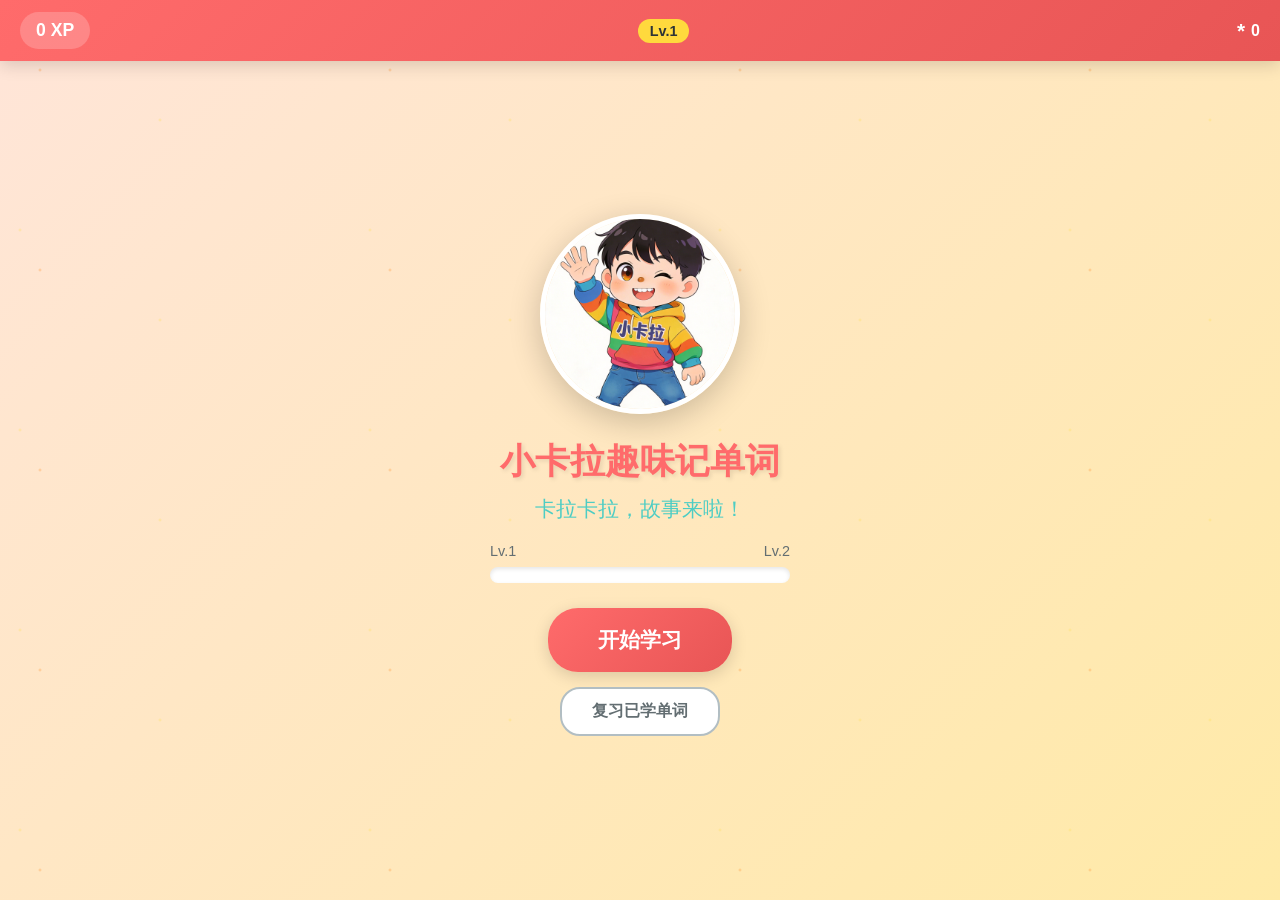
<file: index.html>
<!DOCTYPE html>
<html lang="zh-CN">
<head>
    <meta charset="UTF-8">
    <meta name="viewport" content="width=device-width, initial-scale=1.0, maximum-scale=1.0, user-scalable=no">
    <title>小卡拉趣味记单词 - 多邻国风格版</title>
    <style>
*{margin:0;padding:0;box-sizing:border-box}
:root{--primary:#FF6B6B;--primary-light:#FF8E8E;--primary-dark:#E85555;--secondary:#4ECDC4;--secondary-light:#7EDDD6;--secondary-dark:#3DB8B0;--bg-main:#FFF9E6;--bg-card:#FFFFFF;--bg-gradient-start:#FFE5D9;--bg-gradient-end:#FFEAA7;--text-primary:#2D3436;--text-secondary:#636E72;--text-light:#B2BEC3;--success:#00B894;--success-light:#55EFC4;--error:#D63031;--error-light:#FF7675;--warning:#FDCB6E;--xp-gold:#FFD93D;--shadow-sm:0 2px 8px rgba(0,0,0,0.1);--shadow-md:0 4px 16px rgba(0,0,0,0.15);--shadow-lg:0 8px 32px rgba(0,0,0,0.2);--shadow-glow-success:0 0 30px rgba(0,184,148,0.6);--radius-sm:12px;--radius-md:20px;--radius-lg:30px;--radius-full:50%;--transition-fast:0.2s;--transition-normal:0.3s}
body{font-family:'PingFang SC','Helvetica Neue',Arial,sans-serif;background:linear-gradient(135deg,var(--bg-gradient-start),var(--bg-gradient-end));min-height:100vh;color:var(--text-primary);overflow-x:hidden}
#app{max-width:100%;min-height:100vh;position:relative}
.top-status-bar{position:fixed;top:0;left:0;right:0;background:linear-gradient(135deg,var(--primary),var(--primary-dark));padding:12px 20px;display:flex;justify-content:space-between;align-items:center;z-index:100;box-shadow:var(--shadow-md)}
.xp-display{display:flex;align-items:center;gap:8px;background:rgba(255,255,255,0.2);padding:8px 16px;border-radius:var(--radius-lg);color:white;font-weight:600}
.xp-value{font-size:1.1rem}.level-badge{background:var(--xp-gold);color:var(--text-primary);padding:4px 12px;border-radius:var(--radius-lg);font-weight:700;font-size:0.9rem}
.streak-display{display:flex;align-items:center;gap:6px;color:white;font-weight:600}
.streak-icon{font-size:1.3rem;animation:flicker 1s ease-in-out infinite alternate}
@keyframes flicker{0%{transform:scale(1);filter:brightness(1)}100%{transform:scale(1.1);filter:brightness(1.2)}}
.page{display:none;min-height:100vh;padding:70px 20px 20px;position:relative}
.page.active{display:flex;flex-direction:column;animation:fadeIn 0.5s ease}
@keyframes fadeIn{from{opacity:0;transform:translateY(20px)}to{opacity:1;transform:translateY(0)}}
.home-content{flex:1;display:flex;flex-direction:column;align-items:center;justify-content:center;padding:30px 20px;text-align:center}
.character-container{margin-bottom:20px}
.character-img{width:200px;height:200px;border-radius:var(--radius-full);object-fit:cover;box-shadow:var(--shadow-lg);border:5px solid var(--bg-card)}
@keyframes idle-bounce{0%,100%{transform:translateY(0)}25%{transform:translateY(-5px)}50%{transform:translateY(-8px)}75%{transform:translateY(-5px)}}
.character-idle{animation:idle-bounce 2s ease-in-out infinite}
@keyframes celebrate-jump{0%,100%{transform:translateY(0) scale(1)}50%{transform:translateY(-30px) scale(1.15)}}
.character-celebrate{animation:celebrate-jump 0.6s ease-in-out}
.character-celebrate .character-img{transform:scale(1.1)}
@keyframes think-wiggle{0%,100%{transform:rotate(0)}25%{transform:rotate(-8deg)}50%{transform:rotate(8deg)}75%{transform:rotate(-5deg)}}
.character-think{animation:think-wiggle 0.8s ease-in-out}
.character-think .character-img{animation:none}
.speaking{animation:speakingBounce 0.5s ease-in-out infinite}
@keyframes speakingBounce{0%,100%{transform:translateY(0)}25%{transform:translateY(-8px)}50%{transform:translateY(-3px)}75%{transform:translateY(-10px)}}
.bounce{animation:bounce 1s ease infinite}
@keyframes bounce{0%,100%{transform:translateY(0)}50%{transform:translateY(-15px)}}
.app-title{font-size:2.2rem;font-weight:700;color:var(--primary);margin-bottom:10px;text-shadow:2px 2px 4px rgba(0,0,0,0.1)}
.app-slogan{font-size:1.3rem;color:var(--secondary);margin-bottom:20px;font-weight:500;animation:wiggle 2s ease-in-out infinite}
@keyframes wiggle{0%,100%{transform:rotate(-2deg)}50%{transform:rotate(2deg)}}
.level-progress-container{width:100%;max-width:300px;margin-bottom:25px}
.level-progress-label{display:flex;justify-content:space-between;margin-bottom:8px;font-size:0.9rem;color:var(--text-secondary)}
.level-progress-bar{height:16px;background:var(--bg-card);border-radius:var(--radius-lg);overflow:hidden;box-shadow:inset 0 2px 4px rgba(0,0,0,0.1)}
.level-progress-fill{height:100%;background:linear-gradient(90deg,var(--xp-gold),#FFB347,var(--primary));border-radius:var(--radius-lg);transition:width 0.5s;overflow:hidden}
.level-progress-fill::after{content:'';position:absolute;top:0;left:-100%;width:100%;height:100%;background:linear-gradient(90deg,transparent,rgba(255,255,255,0.4),transparent);animation:shimmer 2s infinite}
@keyframes shimmer{100%{left:100%}}
.streak-banner{display:flex;align-items:center;justify-content:center;gap:10px;background:linear-gradient(135deg,#FF6B00,#FF8C00);color:white;padding:10px 25px;border-radius:var(--radius-lg);margin-bottom:20px;box-shadow:var(--shadow-md),0 0 20px rgba(255,107,0,0.3)}
.streak-fire{font-size:1.8rem;animation:fire-glow 0.5s ease-in-out infinite alternate}
@keyframes fire-glow{0%{transform:scale(1)}100%{transform:scale(1.15);filter:brightness(1.3) drop-shadow(0 0 10px #FF6B00)}}
.streak-days{font-size:1.3rem;font-weight:700}
.btn{border:none;border-radius:var(--radius-md);cursor:pointer;font-weight:600;transition:all var(--transition-normal);display:flex;align-items:center;justify-content:center;gap:8px;font-family:inherit;position:relative;overflow:hidden}
.btn:active{transform:scale(0.95)}.btn:disabled{opacity:0.6;cursor:not-allowed}
.btn-primary{background:linear-gradient(135deg,var(--primary),var(--primary-dark));color:white;box-shadow:var(--shadow-md)}
.btn-primary:hover{background:linear-gradient(135deg,var(--primary-light),var(--primary));transform:translateY(-2px);box-shadow:var(--shadow-lg)}
.btn-large{padding:18px 50px;font-size:1.3rem;border-radius:var(--radius-lg)}
.btn-small{padding:12px 30px;font-size:1rem;background:var(--bg-card);color:var(--text-secondary);border:2px solid var(--text-light);margin-top:15px}
.btn-secondary{background:var(--bg-card);color:var(--text-secondary);border:2px solid var(--text-light)}
.btn-back{background:var(--bg-card);color:var(--text-secondary);padding:10px 20px;font-size:0.95rem;box-shadow:var(--shadow-sm)}
.btn-audio{background:linear-gradient(135deg,var(--secondary),var(--secondary-dark));color:white;padding:16px 30px;font-size:1.1rem;box-shadow:var(--shadow-md)}
.btn-audio.playing{animation:audioPulse 0.5s ease infinite}
@keyframes audioPulse{0%,100%{transform:scale(1)}50%{transform:scale(1.05)}}
.btn-story{background:linear-gradient(135deg,var(--warning),#F9A825);color:white;padding:12px 24px;font-size:1rem;box-shadow:var(--shadow-sm)}
.btn-story.playing{animation:storyBtnPulse 0.8s ease infinite}
@keyframes storyBtnPulse{0%,100%{transform:scale(1)}50%{transform:scale(1.03);box-shadow:0 0 15px rgba(253,203,110,0.6)}}
.btn-record{background:linear-gradient(135deg,var(--primary),var(--primary-dark));color:white;padding:16px 30px;font-size:1.1rem;box-shadow:var(--shadow-md)}
.btn-record.recording{background:linear-gradient(135deg,var(--error),var(--error-light));animation:recordPulse 1s ease infinite}
@keyframes recordPulse{0%,100%{transform:scale(1)}50%{transform:scale(1.05)}}
.learn-header{display:flex;align-items:center;gap:15px;margin-bottom:15px;padding:10px 0}
.level-indicator{display:flex;align-items:center;gap:8px;background:var(--bg-card);padding:8px 16px;border-radius:var(--radius-md);box-shadow:var(--shadow-sm);font-weight:600;color:var(--text-secondary)}
.progress-bar{flex:1;height:16px;background:var(--bg-card);border-radius:var(--radius-lg);overflow:hidden;box-shadow:inset 0 2px 4px rgba(0,0,0,0.1)}
.progress-fill{height:100%;background:linear-gradient(90deg,var(--secondary),var(--success));border-radius:var(--radius-lg);transition:width 0.5s cubic-bezier(0.4,0,0.2,1);width:0%;position:relative;overflow:hidden}
.progress-label{font-size:1rem;font-weight:600;color:var(--text-secondary);min-width:50px;text-align:right}
.learn-content{flex:1;display:flex;flex-direction:column;align-items:center;padding:10px 0}
.learn-character .character-img{width:120px;height:120px}
.word-card{background:var(--bg-card);padding:25px 50px;border-radius:var(--radius-lg);box-shadow:var(--shadow-md);text-align:center;margin:15px 0;min-width:280px;position:relative;overflow:hidden}
@keyframes slide-in-right{from{opacity:0;transform:translateX(100px)}to{opacity:1;transform:translateX(0)}}
.word-card-enter{animation:slide-in-right 0.4s ease forwards}
.word-card.correct::before{content:'';position:absolute;top:0;left:-100%;width:100%;height:100%;background:linear-gradient(90deg,transparent,rgba(0,184,148,0.3),transparent);animation:green-flash 0.5s ease forwards}
@keyframes green-flash{0%{left:-100%}100%{left:100%}}
.word-card.wrong{animation:shake 0.5s ease}
@keyframes shake{0%,100%{transform:translateX(0)}10%,30%,50%,70%,90%{transform:translateX(-5px)}20%,40%,60%,80%{transform:translateX(5px)}}
.word-english{font-size:2.8rem;font-weight:700;color:var(--primary);margin-bottom:8px;letter-spacing:2px}
.word-chinese{font-size:1.5rem;color:var(--text-secondary)}
.xp-popup{position:absolute;top:-30px;right:-20px;font-size:1.5rem;font-weight:700;color:var(--xp-gold);text-shadow:0 0 10px rgba(255,217,61,0.5);animation:xp-float 1s ease forwards;pointer-events:none}
@keyframes xp-float{0%{opacity:1;transform:translateY(0) scale(1)}100%{opacity:0;transform:translateY(-60px) scale(1.5)}}
.stars-container{position:fixed;top:0;left:0;width:100%;height:100%;pointer-events:none;z-index:1000}
.star{position:absolute;font-size:2rem;animation:star-fly 1s ease forwards}
@keyframes star-fly{0%{opacity:1;transform:translate(0,0) scale(0)}50%{opacity:1;transform:translate(var(--tx),var(--ty)) scale(1.2)}100%{opacity:0;transform:translate(calc(var(--tx)*1.5),calc(var(--ty)*1.5)) scale(0.5)}}
.story-box{background:linear-gradient(135deg,#FFF9E6,#FFF5DB);border:3px solid var(--warning);border-radius:var(--radius-md);padding:20px;margin:15px 0;width:100%;max-width:400px}
.story-header{display:flex;align-items:center;justify-content:space-between;gap:8px;margin-bottom:12px}
.story-header-left{display:flex;align-items:center;gap:8px}
.story-title{font-size:1.1rem;font-weight:600;color:var(--primary)}
.btn-story-listen{background:linear-gradient(135deg,var(--warning),#FFB300);color:white;padding:8px 16px;font-size:0.9rem;border-radius:var(--radius-sm);box-shadow:var(--shadow-sm);white-space:nowrap}
.btn-story-listen.playing{animation:storyBtnPulse 0.8s ease infinite}
.story-content{font-size:1.1rem;line-height:1.8;color:var(--text-primary);text-align:left}
.action-buttons{display:flex;gap:20px;margin:20px 0;flex-wrap:wrap;justify-content:center}
.feedback-area{min-height:100px;display:flex;align-items:center;justify-content:center;width:100%;max-width:400px;position:relative}
.feedback-item{display:flex;align-items:center;gap:12px;padding:15px 25px;border-radius:var(--radius-md);font-size:1.2rem;font-weight:600;animation:feedbackPop 0.5s ease}
@keyframes feedbackPop{0%{transform:scale(0);opacity:0}50%{transform:scale(1.1)}100%{transform:scale(1);opacity:1}}
.feedback-success{background:linear-gradient(135deg,var(--success-light),var(--success));color:white;box-shadow:var(--shadow-glow-success)}
.feedback-error{background:linear-gradient(135deg,var(--error-light),var(--error));color:white;box-shadow:var(--shadow-md)}
.complete-content{flex:1;display:flex;flex-direction:column;align-items:center;justify-content:center;text-align:center;padding:30px 20px}
.complete-title{font-size:2.5rem;color:var(--primary);margin-bottom:15px;text-shadow:2px 2px 4px rgba(0,0,0,0.1)}
.complete-message{font-size:1.3rem;color:var(--text-secondary);margin-bottom:20px}
.complete-stats{display:flex;gap:30px;margin-bottom:30px;flex-wrap:wrap;justify-content:center}
.stat-item{display:flex;flex-direction:column;align-items:center;background:var(--bg-card);padding:20px 25px;border-radius:var(--radius-md);box-shadow:var(--shadow-md);min-width:100px}
.stat-value{font-size:2rem;font-weight:700;color:var(--primary)}.stat-label{font-size:0.9rem;color:var(--text-secondary);margin-top:5px}
.xp-earned{background:linear-gradient(135deg,var(--xp-gold),#FFB347);color:var(--text-primary);padding:15px 30px;border-radius:var(--radius-lg);font-size:1.3rem;font-weight:700;margin-bottom:25px;box-shadow:var(--shadow-md),0 0 20px rgba(255,217,61,0.4);animation:xp-earned-pulse 1s ease infinite}
@keyframes xp-earned-pulse{0%,100%{transform:scale(1)}50%{transform:scale(1.05)}}
.confetti-container{position:fixed;top:0;left:0;width:100%;height:100%;pointer-events:none;z-index:999;overflow:hidden}
.confetti{position:absolute;width:10px;height:10px;top:-10px;animation:confetti-fall linear forwards}
@keyframes confetti-fall{0%{opacity:1;transform:translateY(0) rotate(0)}100%{opacity:0;transform:translateY(100vh) rotate(720deg)}}
.loading-overlay{position:fixed;top:0;left:0;right:0;bottom:0;background:rgba(255,249,230,0.95);display:none;flex-direction:column;align-items:center;justify-content:center;z-index:1000}
.loading-overlay.active{display:flex}
.loading-spinner{width:60px;height:60px;border:5px solid var(--bg-card);border-top-color:var(--primary);border-radius:var(--radius-full);animation:spin 1s linear infinite}
@keyframes spin{to{transform:rotate(360deg)}}
.loading-text{margin-top:20px;font-size:1.2rem;color:var(--text-secondary);animation:pulse 1.5s ease infinite}
.toast{position:fixed;bottom:30px;left:50%;transform:translateX(-50%) translateY(100px);background:var(--text-primary);color:white;padding:15px 30px;border-radius:var(--radius-md);display:flex;align-items:center;gap:10px;font-size:1rem;font-weight:500;box-shadow:var(--shadow-lg);opacity:0;transition:all var(--transition-normal);z-index:1001}
.toast.show{transform:translateX(-50%) translateY(0);opacity:1}
.review-card{min-width:320px}
@media(max-width:480px){.app-title{font-size:1.8rem}.character-img{width:160px;height:160px}.word-english{font-size:2.2rem}.word-card{padding:20px 30px;min-width:auto;width:100%}.btn-large{padding:15px 40px;font-size:1.1rem}.action-buttons{flex-direction:column;width:100%}.btn-audio,.btn-record,.btn-story{width:100%}.complete-stats{flex-direction:column;gap:20px}.page{padding-top:65px}}
body::before{content:'';position:fixed;top:0;left:0;right:0;bottom:0;background-image:radial-gradient(2px 2px at 20px 30px,#FFE066,transparent),radial-gradient(2px 2px at 40px 70px,#FF9F43,transparent),radial-gradient(2px 2px at 160px 120px,#FFE066,transparent);background-size:350px 200px;animation:twinkle 4s linear infinite;pointer-events:none;z-index:-1;opacity:0.5}
@keyframes twinkle{0%,100%{opacity:0.5}50%{opacity:0.8}}
    </style>
</head>
<body>
<div id="app">
<div class="top-status-bar">
<div class="xp-display"><span class="xp-value" id="total-xp">0 XP</span></div>
<div class="level-badge" id="level-badge">Lv.1</div>
<div class="streak-display"><span class="streak-icon">*</span><span id="streak-count">0</span></div>
</div>

<div id="home-page" class="page active">
<div class="home-content">
<div class="streak-banner" id="streak-banner" style="display:none">
<span class="streak-fire">*</span>
<span>连胜</span><span class="streak-days" id="streak-days">1</span><span>天</span>
</div>
<div class="character-container">
<img src="./images/小卡拉_开心打招呼.jpg" class="character-img character-idle" id="home-character">
</div>
<h1 class="app-title">小卡拉趣味记单词</h1>
<p class="app-slogan">卡拉卡拉，故事来啦！</p>
<div class="level-progress-container">
<div class="level-progress-label">
<span id="current-level-text">Lv.1</span><span id="next-level-text">Lv.2</span>
</div>
<div class="level-progress-bar">
<div class="level-progress-fill" id="level-progress-fill" style="width:0%"></div>
</div>
</div>
<button class="btn btn-primary btn-large" id="start-btn">开始学习</button>
<button class="btn btn-secondary btn-small" id="review-btn">复习已学单词</button>
</div>
</div>

<div id="learn-page" class="page">
<div class="learn-header">
<button class="btn btn-back" id="back-btn">返回</button>
<div class="level-indicator"><span id="level-indicator-text">第1关 / 共15关</span></div>
<div class="progress-bar"><div class="progress-fill" id="progress-fill"></div></div>
<span class="progress-label" id="progress-label">1/10</span>
</div>
<div class="learn-content">
<div class="character-container learn-character" id="learn-character-container">
<img src="./images/小卡拉_认真思考.jpg" class="character-img" id="learn-character">
</div>
<div class="word-card" id="word-card">
<div class="word-english" id="word-english">apple</div>
<div class="word-chinese" id="word-chinese">苹果</div>
</div>
<div class="story-box">
<div class="story-header">
<div class="story-header-left"><span class="story-title">卡拉的故事</span></div>
<button class="btn btn-story-listen" id="story-btn"><span id="story-btn-text">听故事</span></button>
</div>
<div class="story-content" id="story-content">小卡拉今天在果园里...</div>
</div>
<div class="action-buttons">
<button class="btn btn-audio" id="play-sound-btn">听发音</button>
<button class="btn btn-record" id="record-btn"><span id="record-text">跟读录音</span></button>
</div>
<div class="feedback-area" id="feedback-area"></div>
</div>
<div class="stars-container" id="stars-container"></div>
</div>

<div id="review-page" class="page">
<div class="learn-header">
<button class="btn btn-back" id="review-back-btn">返回</button>
<div class="level-indicator"><span id="review-level-indicator-text">复习模式</span></div>
<div class="progress-bar"><div class="progress-fill" id="review-progress-fill"></div></div>
<span class="progress-label" id="review-progress-label">1/5</span>
</div>
<div class="learn-content">
<div class="character-container learn-character" id="review-character-container">
<img src="./images/小卡拉_调皮鬼脸.jpg" class="character-img" id="review-character">
</div>
<div class="word-card review-card" id="review-word-card">
<div class="word-english" id="review-word-english">apple</div>
<div class="word-chinese" id="review-word-chinese">苹果</div>
</div>
<div class="story-box">
<div class="story-header">
<div class="story-header-left"><span class="story-title">卡拉的故事</span></div>
<button class="btn btn-story-listen" id="review-story-btn"><span id="review-story-btn-text">听故事</span></button>
</div>
<div class="story-content" id="review-story-content">小卡拉今天学了一个新单词...</div>
</div>
<div class="action-buttons">
<button class="btn btn-audio" id="review-play-btn">听发音</button>
<button class="btn btn-record" id="review-record-btn"><span id="review-record-text">跟读录音</span></button>
</div>
<div class="feedback-area" id="review-feedback-area"></div>
</div>
<div class="stars-container" id="review-stars-container"></div>
</div>

<div id="complete-page" class="page">
<div class="complete-content">
<div class="character-container">
<img src="./images/小卡拉_得意欢呼.jpg" class="character-img bounce" id="complete-character">
</div>
<h1 class="complete-title" id="complete-title">太棒啦</h1>
<p class="complete-message" id="complete-message">你已经完成了本次学习</p>
<div class="xp-earned" id="xp-earned"><span>+0 XP</span></div>
<div class="complete-stats">
<div class="stat-item"><span class="stat-value" id="stat-correct">0</span><span class="stat-label">答对</span></div>
<div class="stat-item"><span class="stat-value" id="stat-learned">0</span><span class="stat-label">已学单词</span></div>
<div class="stat-item"><span class="stat-value" id="stat-level">Lv.1</span><span class="stat-label">当前等级</span></div>
</div>
<button class="btn btn-primary btn-large" id="continue-btn">继续学习</button>
<button class="btn btn-secondary btn-small" id="home-btn">返回首页</button>
</div>
<div class="confetti-container" id="confetti-container"></div>
</div>

<div class="loading-overlay" id="loading-overlay"><div class="loading-spinner"></div><p class="loading-text">小卡拉在准备...</p></div>
<div class="toast" id="toast"><span class="toast-message"></span></div>
</div>

<script>
var WORD_DATA={"books":[{"semester":"上册","units":[{"unit":1,"words":[{"word":"one","translation":"一"},{"word":"two","translation":"二"},{"word":"three","translation":"三"},{"word":"four","translation":"四"},{"word":"five","translation":"五"},{"word":"six","translation":"六"},{"word":"seven","translation":"七"},{"word":"eight","translation":"八"},{"word":"nine","translation":"九"},{"word":"ten","translation":"十"},{"word":"book","translation":"书"},{"word":"bag","translation":"书包"},{"word":"pen","translation":"钢笔"},{"word":"pencil","translation":"铅笔"},{"word":"ruler","translation":"尺子"},{"word":"school","translation":"学校"}]},{"unit":2,"words":[{"word":"red","translation":"红色"},{"word":"blue","translation":"蓝色"},{"word":"green","translation":"绿色"},{"word":"yellow","translation":"黄色"},{"word":"orange","translation":"橙色"},{"word":"white","translation":"白色"},{"word":"apple","translation":"苹果"},{"word":"cat","translation":"猫"},{"word":"dog","translation":"狗"},{"word":"bird","translation":"鸟"},{"word":"fish","translation":"鱼"},{"word":"rabbit","translation":"兔子"}]},{"unit":3,"words":[{"word":"bed","translation":"床"},{"word":"desk","translation":"书桌"},{"word":"chair","translation":"椅子"},{"word":"window","translation":"窗户"},{"word":"door","translation":"门"},{"word":"floor","translation":"地面"},{"word":"table","translation":"桌子"}]},{"unit":4,"words":[{"word":"happy","translation":"高兴的"},{"word":"sad","translation":"难过的"},{"word":"angry","translation":"生气的"},{"word":"hungry","translation":"饿的"},{"word":"tired","translation":"疲劳的"},{"word":"sick","translation":"生病的"}]},{"unit":5,"words":[{"word":"toy","translation":"玩具"},{"word":"car","translation":"小汽车"},{"word":"ball","translation":"球"},{"word":"doll","translation":"玩偶"},{"word":"plane","translation":"飞机"},{"word":"kite","translation":"风筝"},{"word":"bear","translation":"熊"},{"word":"bus","translation":"公共汽车"},{"word":"bike","translation":"自行车"}]}]},{"semester":"下册","units":[{"unit":1,"words":[{"word":"coat","translation":"外套"},{"word":"hat","translation":"帽子"},{"word":"shoe","translation":"鞋子"},{"word":"sock","translation":"袜子"},{"word":"skirt","translation":"裙子"},{"word":"dress","translation":"连衣裙"}]},{"unit":2,"words":[{"word":"run","translation":"跑"},{"word":"jump","translation":"跳"},{"word":"swim","translation":"游泳"},{"word":"fly","translation":"飞"},{"word":"climb","translation":"爬"},{"word":"stop","translation":"停"},{"word":"go","translation":"走"}]},{"unit":3,"words":[{"word":"draw","translation":"画"},{"word":"sing","translation":"唱歌"},{"word":"dance","translation":"跳舞"},{"word":"write","translation":"写字"},{"word":"read","translation":"阅读"},{"word":"count","translation":"数数"}]},{"unit":4,"words":[{"word":"park","translation":"公园"},{"word":"tree","translation":"树"},{"word":"flower","translation":"花"},{"word":"lake","translation":"湖"},{"word":"head","translation":"头"},{"word":"hand","translation":"手"},{"word":"foot","translation":"脚"},{"word":"arm","translation":"手臂"},{"word":"leg","translation":"腿"},{"word":"game","translation":"游戏"}]}]}]};

var STORIES={
one:"铁头有一支铅笔，他骄傲地说：这是我one，one是最好的铅笔。米小圈说：one就one支有什么好炫耀的。铁头不服气，非要让米小圈承认他only one的铅笔最漂亮。one就是一，one支铅笔是one，你会说one了吗？",
two:"米小圈的铁头好兄弟，铁头脑袋特别大，大家都叫他铁头。铁头有two个优点：一是头很铁，二是作业总不会。铁头说：two是我的幸运数字。米小圈笑话他：two就是two，你连two加two等于几都不知道。two就是二，two是个简单的数字，记住two。",
three:"米小圈、铁头、姜小牙three个人是好朋友。他们 three 个人成立了铁三角小组。铁头说：three个人力量大。姜小牙说：three个人一起罚站也不孤单。米小圈觉得three个人一起做坏事最开心。three就是三，three个好伙伴是 three，记住three。",
four:"米小圈英语考了four分，妈妈气得跳起来。铁头安慰他：four分也很厉害了，我考four分都考不到。米小圈哭了：four分怎么厉害了。铁头说：four就是four，我的 four 分比你少。four就是四，four分是four，four看起来很简单。",
five:"米小圈有five个小玩具，他最喜欢那个机器人。铁头有five支铅笔，但没有一支能用的。姜小牙说：five支铅笔都是断了的。铁头说：five就是我的幸运数字。five就是五，five个玩具是five，数数看：one two three four five。",
six:"铁头的数学考了six分，他高兴得手舞足蹈。姜小牙问：six分有什么好高兴的。铁头说：six比four多two呢。米小圈说：six分都能高兴成这样，我真是服了你了。six就是六，six分是six，six比four大two。",
seven:"米小圈的铁头说，他有seven个脑袋，虽然只有one个是真的。姜小牙说：seven个脑袋，你怎么只说了一个。铁头挠挠头：其他的seven个优点，我想不起来了。seven就是七，seven个优点是seven，忘记七个是seven。",
eight:"姜小牙家有eight只小狗，全都胖得像小猪。姜小牙说：我的eight只狗，每只都比铁头的脑袋大。铁头不服气：我的头比不过狗头，但比你的聪明。eight就是八，eight只狗是eight，数数eight个小动物。",
nine:"米小圈的铁头说，他有nine个脑袋，虽然只有one个是真的。姜小牙说：nine个脑袋，怪不得你一个都记不住作业。铁头委屈地说：nine个脑袋都记不住nine个生字，太难了。nine就是九，nine比ten少one，nine是数字九。",
ten:"米小圈的铁头说，ten是他的目标分数。姜小牙问：ten分很好考吗。铁头说：ten分我已经考过很多次了。米小圈问：什么时候。铁头说：每次考试我都向 ten 分努力，虽然从没达到过。ten就是十，ten是数字中很特别的one，记住 ten。",
book:"米小圈最讨厌book，因为book里有看不完的作业。铁头最讨厌book，因为铁头看不懂book。姜小牙说：你们讨厌book，book也很讨厌你们。铁头说：book里全是字，看得头晕。book就是书，book里有知识，记住 book。",
bag:"米小圈有个新bag，同学们都说像麻袋。铁头说：麻袋好，能装很多东西。姜小牙说：你那个bag，装的都是零食和玩具。米小圈说：这个bag可是名牌呢。bag就是书包，bag里要装book，记住bag。",
pen:"米小圈的铁头，用pen写字像画符。姜小牙说：你这pen字，是火星文吗。铁头说：我这是艺术pen字。老师看了直摇头。pen就是钢笔，pen可以写很多字，记住pen。",
pencil:"铁头有支pencil，短的只剩一小截了。姜小牙说：你的pencil比我的手指头还短。铁头说：这叫迷你的pencil。米小圈说：你的pencil该换了。pencil就是铅笔，pencil比pen短，记住pencil。",
ruler:"米小圈的铁头，用ruler量长度，量出来都是很长和很短两种。姜小牙说：你的ruler是装饰品吗。铁头说：我的ruler可准了，一量就知道很长。ruler就是尺子，ruler可以量东西，记住ruler。",
school:"米小圈最不喜欢school，因为school有做不完的作业。但米小圈喜欢school，因为school有铁头和姜小牙。铁头说：我也不喜欢school，但有你们就不无聊了。school就是学校，school是我们的第二个家。",
red:"米小圈穿了一件red色的T恤去学校，同学们都说太丑了。铁头说：red色像番茄一样。姜小牙说：red色像红领巾一样。米小圈说：red色明明很好看，是你们不懂欣赏。red就是红色，red是很鲜艳的颜色，红领巾是red的。",
blue:"米小圈的同桌穿了一条blue色的裙子，米小圈说像窗帘。铁头说：blue色像天空。姜小牙说：blue色像大海。米小圈说：反正都不像blue的裙子。blue就是蓝色，天空是blue的，大海也是blue的。",
green:"米小圈家的草地是green的，他最喜欢在green草地上踢球。铁头家的草地是green的，但全被他踩秃了。姜小牙说：铁头，你家green草地变成棕色草地了。green就是绿色，green草地很美丽，记住 green。",
yellow:"米小圈的铁头有件yellow色的外套，穿上像向日葵。姜小牙笑话他：铁头，你像个yellow大灯泡。铁头不服气：yellow向日葵很漂亮。米小圈说：yellow灯泡也很亮。yellow就是黄色，向日葵是yellow的，记住yellow。",
orange:"铁头最喜欢orange橙子的味道，因为吃了就不会变笨。姜小牙说：你已经很笨了，吃多少orange都没用。铁头说：那我更要吃orange了。orange就是橙色，orange橙子是orange的，酸酸甜甜是orange。",
white:"米小圈的铁头，穿上white色的校服看起来更像傻了。姜小牙说：white校服配铁头脑袋，绝配。铁头说：white看起来很干净。米小圈说：你那脑子才需要洗干净。white就是白色，云朵是white的。",
apple:"米小圈妈妈买了一个红红的apple，米小圈一口咬下去，甜甜的。铁头说：apple是好东西，我一口气能吃五个apple。米小圈说：你那叫吃，叫吞。apple就是苹果，红红的apple甜甜的，记住apple。",
cat:"米小圈楼下有只cat，每天见到米小圈就蹭蹭腿。这只cat特别懒，白天睡觉晚上闹。米小圈给它起名叫小胖cat，和铁头一样能吃能睡。cat就是猫，cat会喵喵叫，记住cat。",
dog:"米小圈的铁头，名字叫铁头，脑袋像dog一样大。铁头说：dog是人类的好朋友，我也是人类的好朋友。姜小牙说：你是dog的好朋友，但不是人的。dog就是狗，dog会汪汪叫，记住dog。",
bird:"教室窗户外面飞来一只bird，米小圈和铁头盯着看。姜小牙说：看什么看，又不是你们的bird。铁头说：这只bird比我家的鸟还丑。bird就是鸟，bird会飞，记住bird这个单词。",
fish:"米小圈家有只金鱼fish，铁头说：你家的fish太懒了，只会游来游去。姜小牙说：fish不游来游去，难道要跑来跑去。铁头想了想：也是，fish只会swim嘛。fish就是鱼，fish在水里swim，记住fish。",
rabbit:"铁头最怕rabbit，因为兔子脑袋也很大。姜小牙说：你怕rabbit是因为你们是亲戚。铁头说：才不是，rabbit跑得太快了，我追不上。rabbit就是兔子，rabbit跳得很高，记住rabbit。",
bear:"米小圈说铁头像只bear，圆滚滚的。铁头说：bear很强壮。姜小牙说：你是bear，但不是强壮的bear，是懒bear。bear就是熊，bear很大很可爱，记住bear。",
bed:"米小圈的铁头，在bed上蹦跳被妈妈骂。铁头说：我的bed是我的蹦床。妈妈说：你的bed是睡觉用的，不是蹦床。bed就是床，bed上要睡觉，记住 bed。",
desk:"米小圈的desk上堆满了玩具和零食。铁头说：你的desk比我的脑袋还乱。姜小牙说：你那desk根本没地方写字。desk就是书桌，desk上要放book，记住desk。",
chair:"铁头坐在chair上摇来摇去，差点摔倒。姜小牙说：你的chair都要被你摇散架了。铁头说：这叫自由摇椅。chair就是椅子，chair是用来坐的，记住chair。",
window:"米小圈透过window看外面的风景，被老师发现了。老师说：上课不要看window。铁头说：window外面有什么好看的。window就是窗户，window让房间变亮，记住window。",
door:"铁头推门太大，把door撞得咚咚响。姜小牙说：你的door要被你撞坏了。铁头说：这个door不结实。door就是门，进门要轻轻推door，记住door。",
table:"米小圈的铁头，趴在table上写作业，差点睡着了。姜小牙说：你的table都要被你趴塌了。铁头说：我的table很结实。table就是桌子，table上可以放东西，记住table。",
floor:"铁头不小心把水洒在floor上，被罚擦地。姜小牙说：谁让你把floor弄湿的。铁头说：floor也需要洗洗澡嘛。floor就是地板，floor要保持干净，记住floor。",
happy:"米小圈今天被老师表扬了，他very happy。铁头问：什么事情让你这么happy。米小圈说：老师说我比铁头聪明一点点。铁头说：这有什么好happy的。happy就是高兴的，happy是最棒的感觉。",
sad:"米小圈的玩具被弄坏了，他很sad。铁头说：sad什么，我作业丢了都没sad。姜小牙说：那是因为你根本不在乎作业。sad就是难过的，但sad会过去的。",
angry:"米小圈的铁头，因为作业没写完被老师骂，他很angry。铁头回到家更angry，把玩具摔了一地。妈妈说：angry也不能摔东西。angry就是生气的，angry对身体不好。",
hungry:"米小圈上课肚子叫了一声，他说Im hungry。老师问：什么。铁头帮米小圈翻译：他说他hungry。老师让他下课去吃东西。hungry就是饿的，hungry的时候肚子会叫。",
tired:"铁头说今天体育课跑了 ten 圈，他累得tired。姜小牙说：你才跑 three 圈就喊tired。铁头说：对于我这个tired鬼来说，three圈也很累。tired就是疲劳的，累了就要休息。",
sick:"米小圈的铁头生病了，他很sick。姜小牙说：让你乱吃东西，现在sick了吧。铁头说：sick也不怕，铁头身体棒。妈妈说：sick了就要吃药，不能逞强。sick就是生病的，sick了要好好休息。",
toy:"米小圈的铁头，带了个新toy来学校。老师说不能带toy来。铁头说：这个toy是益智的，可以开发智力。老师说：益智也要下课玩。toy就是玩具，但学校不是玩toy的地方。",
car:"铁头画了一辆car，他说这是铁头号飞car。姜小牙说：你这个car连轮子都没有。铁头说：这是未来car，会飞的。米小圈说：你还是先画四个轮子吧。car就是小汽车，car可以在路上跑。",
ball:"米小圈的铁头，体育课玩ball把球踢到老师头上。姜小牙说：你的ball瞄准技术真好。铁头说：我不小心的。米小圈说：你是故意的吧。ball就是球，ball可以踢可以拍。",
doll:"铁头带了个doll来学校，被同学们笑话。姜小牙说：铁头，你怎么带doll。铁头说：这是我妹妹的，我只是帮忙拿。doll就是玩偶，doll是可爱的。",
plane:"米小圈折了架纸plane，他说能飞很远。铁头说：我扔的plane比你折的飞得更远。结果铁头的plane直接掉地上了。plane就是飞机，plane可以飞上天空。",
kite:"春天到了，米小圈和铁头去放kite。铁头的kite老是掉下来，米小圈的kite飞得很高。铁头说：你的kite比我的好。kite就是风筝，春天最适合放kite。",
bus:"米小圈坐bus去春游，铁头晕bus吐了一路。姜小牙说：你以后别坐bus了，走路去吧。铁头说：走路更远，会累死。bus就是公共汽车，bus可以带我们去很多地方。",
bike:"铁头学骑bike，摔了好几跤。姜小牙说：你的bike技术太差了。铁头说：这是我和bike在磨合。bike就是自行车，bike有两个轮子。",
coat:"天冷了，米小圈的铁头穿上新coat出门。铁头说：我的coat很暖和。姜小牙说：你的coat像麻袋。coat就是外套，天冷要穿coat。",
hat:"铁头戴了个hat，说是时尚新款。姜小牙说：你的hat像剩菜篮子。铁头说：这是创意hat。hat就是帽子，hat可以遮太阳。",
shoe:"铁头的shoe很臭，但他坚持说很香。姜小牙说：你的shoe可以把人熏晕。铁头说：那是我shoe的特色。shoe就是鞋子，shoe穿在脚上。",
sock:"米小圈的铁头，袜子穿反了还不知道。姜小牙说：你的sock穿反了。铁头说：反的sock更舒服。sock就是袜子，sock穿在shoe里面。",
skirt:"铁头说他表妹的skirt很漂亮。姜小牙说：你不适合穿skirt。铁头说：我当然知道。skirt就是裙子，skirt是女孩子的衣服。",
dress:"学校表演节目，铁头要穿dress。他哭着说不要穿dress。姜小牙说：dress很漂亮的。铁头说：我是男生，不能穿dress。dress就是连衣裙，dress是特别的衣服。",
run:"体育课比赛run，米小圈跑得最快。铁头跑得最慢，还摔了一跤。姜小牙说：铁头，你怎么run的。铁头说：我run得很有特色。run就是跑，run可以锻炼身体。",
jump:"铁头跳远jump，只跳了一点点。姜小牙说：你jump得像青蛙。铁头说：青蛙jump得很远，我比不上。jump就是跳，jump可以跳得很高。",
swim:"暑假铁头学swim，喝了一肚子水。姜小牙说：你是来swim还是来喝水的。铁头说：我在练习水中呼吸。swim就是游泳，swim要在水里进行。",
fly:"米小圈做梦梦见自己能fly，飞得比飞机还高。醒来发现自己在bed上。铁头说：我梦见fly，但我飞不起来。fly就是飞，bird可以fly。",
climb:"铁头体育课climb绳索，像条虫子一样往上爬。姜小牙说：你是climb还是在扭秧歌。铁头说：这是我独创的climb方法。climb就是爬，climb要用手和脚。",
stop:"老师喊stop，铁头还在跑。姜小牙说：老师喊stop，你怎么不停。铁头说：我太投入了，忘了stop。stop就是停，听到stop就要停下来。",
go:"下课铃响了，老师说：同学们可以go了。铁头第一个冲出教室。姜小牙说：你跑那么快干嘛。铁头说：我急着go厕所。go就是走，可以go很多地方。",
draw:"美术课铁头draw了一幅画，老师问：你draw的是什么。铁头说：我draw的是一头猪。老师无语了。draw就是画，draw可以把东西留下来。",
sing:"音乐课铁头sing歌，全班都捂耳朵。姜小牙说：你是sing歌还是sing噪音。铁头说：我这叫独特的sing风格。sing就是唱歌，sing可以表达心情。",
dance:"六一儿童节铁头dance，舞步乱七八糟。姜小牙说：你是dance还是在打拳。铁头说：这叫铁头独创dance。dance就是跳舞，dance要有节奏。",
write:"铁头write作业，字写得谁都不认识。姜小牙说：你write的是什么。铁头说：这是火星文write。老师看了直摇头。write就是写字，write要写清楚。",
read:"阅读课铁头read课文，读得磕磕巴巴。姜小牙说：你是read还是在数拍子。铁头说：我这是有感情的read。read就是阅读，read可以学到知识。",
count:"数学课铁头count，手指头不够用。姜小牙说：你怎么还在count手指头。铁头说：我的手指头 two不够用啊。count就是数数，count要用脑子。",
park:"春天去park春游，铁头在park里追蝴蝶。姜小牙说：你来park是春游还是抓虫子。铁头说：观察大自然嘛。park就是公园，park里有tree和flower。",
tree:"公园里有棵大tree，铁头非要爬上去。姜小牙说：你不怕从tree上摔下来。铁头说：我皮糙肉厚，摔不坏。tree就是树，tree很高很大。",
flower:"公园里的flower开了，铁头摘了一朵。老师说不能摘flower。铁头说：我是想让妈妈看看beautiful的flower。flower就是花，flower不能随便摘。",
lake:"公园里有个lake，铁头往里面扔石子。姜小牙说：你在lake里找什么。铁头说：我在喂鱼。lake就是湖，lake里有fish。",
head:"铁头的head特别大，同学们都叫他大头儿子。姜小牙说：你的head里装的是什么。铁头说：装的都是智慧。head就是头，head是我们思考的地方。",
hand:"铁头的hand写了检讨书，保证不捣蛋。第二天他的手又开始捣蛋了。妈妈说：你的hand写检讨书，hand又忘了吗。hand就是手，hand可以做很多事情。",
foot:"铁头的foot踢到了桌子，疼得哇哇叫。姜小牙说：谁让你用foot踢桌子。铁头说：桌子挡路。foot就是脚，foot要注意保护。",
arm:"铁头张开arm抱住大树，说要测量树的粗细。姜小牙说：你的arm够长吗。铁头说：差一点点。arm就是手臂，arm可以拥抱。",
leg:"铁头的leg跑步抽筋了。姜小牙说：平时不运动，腿不行吧。铁头说：我的leg需要热身。leg就是腿，leg让我们能跑能跳。",
game:"下课了，铁头组织同学们玩game。姜小牙说：什么game。铁头说：猜谜game，猜错的人要学狗叫。game就是游戏，大家一起玩游戏最开心。",
default:"米小圈今天学了一个新单词，他觉得好有趣。原来学习也可以这么开心。铁头说：我也要好好学。姜小牙说：你说了很多遍了。米小圈和好朋友们，一起加油记单词。"
};

var XP_PER_CORRECT=10,XP_PER_LEVEL=100;
var gameState={totalXP:0,currentLevel:1,streakDays:0,lastPlayDate:null,learnedWords:[],wordList:[],currentWords:[],currentIndex:0,reviewWords:[],reviewIndex:0,sessionXP:0,sessionCorrect:0,isReviewMode:false,isSpeaking:false,currentLevelIndex:1,totalLevels:15,mediaRecorder:null,audioChunks:[],isRecording:false};
var MESSAGES={correct:["太棒了","你真厉害","完美","太酷了","继续保持","答对啦","厉害","太聪明了"],wrong:["没关系再试试","加油","你可以的","别灰心"],complete:["你今天太厉害了","学习小能手","继续保持连胜","太棒了继续加油"]};
var CHARACTERS={greeting:"./images/小卡拉_开心打招呼.jpg",think:"./images/小卡拉_认真思考.jpg",happy:"./images/小卡拉_得意欢呼.jpg",funny:"./images/小卡拉_调皮鬼脸.jpg"};

function SoundManager(){this.audioContext=null;this.initialized=false}
SoundManager.prototype.init=function(){if(this.initialized)return;try{this.audioContext=new(window.AudioContext||window.webkitAudioContext)}catch(e){}};
SoundManager.prototype.playCorrect=function(){this.init();if(!this.audioContext)return;var ctx=this.audioContext;var osc=ctx.createOscillator();var gain=ctx.createGain();osc.connect(gain);gain.connect(ctx.destination);osc.frequency.setValueAtTime(880,ctx.currentTime);osc.frequency.setValueAtTime(1108.73,ctx.currentTime+0.1);osc.frequency.setValueAtTime(1318.51,ctx.currentTime+0.2);gain.gain.setValueAtTime(0.3,ctx.currentTime);gain.gain.linearRampToValueAtTime(0.01,ctx.currentTime+0.3);osc.start(ctx.currentTime);osc.stop(ctx.currentTime+0.3)};
SoundManager.prototype.playWrong=function(){this.init();if(!this.audioContext)return;var ctx=this.audioContext;var osc=ctx.createOscillator();var gain=ctx.createGain();osc.connect(gain);gain.connect(ctx.destination);osc.type="sawtooth";osc.frequency.setValueAtTime(200,ctx.currentTime);osc.frequency.linearRampToValueAtTime(150,ctx.currentTime+0.2);gain.gain.setValueAtTime(0.2,ctx.currentTime);gain.gain.linearRampToValueAtTime(0.01,ctx.currentTime+0.3);osc.start(ctx.currentTime);osc.stop(ctx.currentTime+0.3)};
SoundManager.prototype.playComplete=function(){this.init();if(!this.audioContext)return;var ctx=this.audioContext;var notes=[523.25,659.25,783.99,1046.50];notes.forEach(function(f,i){var osc=ctx.createOscillator();var gain=ctx.createGain();osc.connect(gain);gain.connect(ctx.destination);osc.frequency.setValueAtTime(f,ctx.currentTime+i*0.15);gain.gain.setValueAtTime(0,ctx.currentTime+i*0.15);gain.gain.linearRampToValueAtTime(0.2,ctx.currentTime+i*0.15+0.05);gain.gain.linearRampToValueAtTime(0.01,ctx.currentTime+i*0.15+0.3);osc.start(ctx.currentTime+i*0.15);osc.stop(ctx.currentTime+i*0.15+0.3)})};
var soundManager=new SoundManager();

function loadGameState(){var saved=localStorage.getItem("kala_game_state");if(saved){var data=JSON.parse(saved);gameState.totalXP=data.totalXP||0;gameState.currentLevel=data.currentLevel||1;gameState.streakDays=data.streakDays||0;gameState.lastPlayDate=data.lastPlayDate;gameState.learnedWords=data.learnedWords||[];gameState.currentLevelIndex=data.currentLevelIndex||1;gameState.totalLevels=data.totalLevels||15;checkStreak()}updateUI()}
function saveGameState(){localStorage.setItem("kala_game_state",JSON.stringify({totalXP:gameState.totalXP,currentLevel:gameState.currentLevel,streakDays:gameState.streakDays,lastPlayDate:gameState.lastPlayDate,learnedWords:gameState.learnedWords,currentLevelIndex:gameState.currentLevelIndex,totalLevels:gameState.totalLevels}))}
function checkStreak(){var today=new Date().toDateString();var lastDate=gameState.lastPlayDate?new Date(gameState.lastPlayDate).toDateString():null;if(lastDate){var yesterday=new Date();yesterday.setDate(yesterday.getDate()-1);if(lastDate===today){}else if(lastDate===yesterday.toDateString()){gameState.streakDays++}else{gameState.streakDays=1}}else{gameState.streakDays=1}gameState.lastPlayDate=today}
function addXP(amount){gameState.totalXP+=amount;gameState.sessionXP+=amount;gameState.currentLevel=Math.floor(gameState.totalXP/XP_PER_LEVEL)+1;updateUI();saveGameState()}
function updateUI(){document.getElementById("total-xp").textContent=gameState.totalXP+" XP";document.getElementById("level-badge").textContent="Lv."+gameState.currentLevel;document.getElementById("current-level-text").textContent="Lv."+gameState.currentLevel;document.getElementById("next-level-text").textContent="Lv."+(gameState.currentLevel+1);document.getElementById("stat-level").textContent="Lv."+gameState.currentLevel;document.getElementById("level-progress-fill").style.width=(gameState.totalXP%XP_PER_LEVEL)/XP_PER_LEVEL*100+"%";document.getElementById("streak-count").textContent=gameState.streakDays;document.getElementById("streak-days").textContent=gameState.streakDays;document.getElementById("streak-banner").style.display=gameState.streakDays>0?"flex":"none";document.getElementById("learned-count").textContent=gameState.learnedWords.length}

function createStarEffect(containerId){var container=document.getElementById(containerId);var icons=["*","+","o","^"];for(var i=0;i<8;i++){setTimeout(function(i){var star=document.createElement("span");star.className="star";star.textContent=icons[Math.floor(Math.random()*icons.length)];var sx=window.innerWidth/2,sy=window.innerHeight/2;var angle=Math.PI*2*i/8+Math.random()*0.5,dist=100+Math.random()*100;star.style.left=sx+"px";star.style.top=sy+"px";star.style.setProperty("--tx",Math.cos(angle)*dist+"px");star.style.setProperty("--ty",Math.sin(angle)*dist+"px");container.appendChild(star);setTimeout(function(){star.remove()},1000)},i*50,i)}}
function createConfetti(){var container=document.getElementById("confetti-container");var colors=["#FF6B6B","#4ECDC4","#FFD93D","#6BCB77","#4D96FF"];for(var i=0;i<50;i++){setTimeout(function(i){var c=document.createElement("div");c.className="confetti";c.style.left=Math.random()*100+"%";c.style.backgroundColor=colors[Math.floor(Math.random()*colors.length)];c.style.width=(8+Math.random()*8)+"px";c.style.height=(8+Math.random()*8)+"px";c.style.borderRadius=Math.random()>0.5?"50%":"0";c.style.animationDuration=(2+Math.random()*2)+"s";container.appendChild(c);setTimeout(function(){c.remove()},4000)},i*30,i)}}
function setCharacterAnimation(containerId,type){var c=document.getElementById(containerId);c.className="character-container learn-character";if(type==="celebrate")c.classList.add("character-celebrate");if(type==="think")c.classList.add("character-think");if(type==="idle")c.classList.add("character-idle")}
function showToast(msg,type){var t=document.getElementById("toast");t.querySelector(".toast-message").textContent=msg;t.className="toast show "+(type||"success");setTimeout(function(){t.classList.remove("show")},2500)}
function showLoading(text){var o=document.getElementById("loading-overlay");o.querySelector(".loading-text").textContent=text||"小卡拉在准备...";o.classList.add("active")}
function hideLoading(){document.getElementById("loading-overlay").classList.remove("active")}
function switchPage(pageId){document.querySelectorAll(".page").forEach(function(p){p.classList.remove("active")});document.getElementById(pageId).classList.add("active")}
function getStory(word){var key=word.toLowerCase().replace(/[^a-z]/g,"");return STORIES[key]||STORIES.default}
function playTTS(text,lang){return new Promise(function(resolve){if("speechSynthesis" in window){speechSynthesis.cancel();var u=new SpeechSynthesisUtterance(text);u.lang=lang||"en-US";u.rate=1;u.pitch=1.1;u.onend=function(){resolve(true)};u.onerror=function(){resolve(false)};speechSynthesis.speak(u)}else{resolve(false)}})}
function playStoryTTS(text){return new Promise(function(resolve){if("speechSynthesis" in window){speechSynthesis.cancel();var u=new SpeechSynthesisUtterance(text);u.lang="zh-CN";u.rate=1;u.pitch=1.1;u.onend=function(){resolve(true)};u.onerror=function(){resolve(false)};speechSynthesis.speak(u)}else{resolve(false)}})}
function startSpeaking(img){if(img){img.classList.add("speaking");gameState.isSpeaking=true}}
function stopSpeaking(img){if(img){img.classList.remove("speaking");gameState.isSpeaking=false}}
function startASR(){return new Promise(function(resolve){if("webkitSpeechRecognition" in window||"SpeechRecognition" in window){var SR=window.SpeechRecognition||window.webkitSpeechRecognition;var r=new SR();r.lang="en-US";r.continuous=false;r.interimResults=false;r.onresult=function(e){resolve(e.results[0][0].transcript.toLowerCase())};r.onerror=function(){resolve("")};r.start();setTimeout(function(){r.stop();setTimeout(function(){resolve("")},500)},8000)}else{resolve("")}})}

async function startRecording(btn,textEl,iconEl){try{var stream=await navigator.mediaDevices.getUserMedia({audio:true});gameState.mediaRecorder=new MediaRecorder(stream);gameState.audioChunks=[];gameState.mediaRecorder.ondataavailable=function(e){gameState.audioChunks.push(e.data)};gameState.mediaRecorder.onstop=async function(){stream.getTracks().forEach(function(t){t.stop()});showLoading("正在识别...");var text=await startASR();hideLoading();checkResult(text,btn,textEl,iconEl)};gameState.mediaRecorder.start();gameState.isRecording=true;btn.classList.add("recording");textEl.textContent="正在录音...";iconEl.textContent="x";setTimeout(function(){if(gameState.isRecording)stopRecording(btn,textEl,iconEl)},10000)}catch(e){showToast("请允许使用麦克风","error")}}
function stopRecording(btn,textEl,iconEl){if(gameState.mediaRecorder&&gameState.isRecording){gameState.mediaRecorder.stop();gameState.isRecording=false;btn.classList.remove("recording");textEl.textContent="跟读录音";iconEl.textContent="v"}}
function levenshtein(a,b){var m=a.length,n=b.length;var dp=Array(m+1).fill().map(function(){return Array(n+1).fill(0)});for(var i=0;i<=m;i++)dp[i][0]=i;for(var j=0;j<=n;j++)dp[0][j]=j;for(var i=1;i<=m;i++)for(var j=1;j<=n;j++)dp[i][j]=a[i-1]===b[j-1]?dp[i-1][j-1]:Math.min(dp[i-1][j],dp[i][j-1],dp[i-1][j-1])+1;return dp[m][n]}
function checkResult(text,btn,textEl,iconEl){var isReview=gameState.isReviewMode;var word=isReview?gameState.reviewWords[gameState.reviewIndex]:gameState.currentWords[gameState.currentIndex];var target=word.word.toLowerCase().replace(/[^a-z]/g,"");var correct=text.includes(target)||(text&&target&&levenshtein(text,target)<=2);var feedback=document.getElementById(isReview?"review-feedback-area":"feedback-area");var charContainer=document.getElementById(isReview?"review-character-container":"learn-character-container");var charImg=document.getElementById(isReview?"review-character":"learn-character");var wordCard=document.getElementById(isReview?"review-word-card":"word-card");var starsId=isReview?"review-stars-container":"stars-container";if(correct){gameState.sessionCorrect++;soundManager.playCorrect();if(!isReview&&!gameState.learnedWords.find(function(w){return w.word===word.word})){gameState.learnedWords.push(word);saveGameState();updateUI()}addXP(XP_PER_CORRECT);feedback.innerHTML='<div class="feedback-item feedback-success"><span>'+MESSAGES.correct[Math.floor(Math.random()*MESSAGES.correct.length)]+'</span></div>';charImg.src=CHARACTERS.happy;setCharacterAnimation(charContainer.id,"celebrate");wordCard.classList.add("correct");createStarEffect(starsId);showXPPopup(wordCard);setTimeout(function(){wordCard.classList.remove("correct");setTimeout(function(){isReview?nextReview():nextWord()},300)},1500)}else{soundManager.playWrong();feedback.innerHTML='<div class="feedback-item feedback-error"><span>'+MESSAGES.wrong[Math.floor(Math.random()*MESSAGES.wrong.length)]+'</span></div>';charImg.src=CHARACTERS.think;setCharacterAnimation(charContainer.id,"think");wordCard.classList.add("wrong");setTimeout(function(){wordCard.classList.remove("wrong")},500);showToast("没关系再试试","error")}}
function showXPPopup(card){var popup=document.createElement("div");popup.className="xp-popup";popup.textContent="+"+XP_PER_CORRECT+" XP";card.appendChild(popup);setTimeout(function(){popup.remove()},1000)}
function loadWords(){try{showLoading("小卡拉在加载词库...","");if(WORD_DATA&&WORD_DATA.books){gameState.wordList=[];WORD_DATA.books.forEach(function(book){book.units.forEach(function(unit){gameState.wordList.push.apply(gameState.wordList,unit.words)})});gameState.totalLevels=Math.ceil(gameState.wordList.length/10)}hideLoading();if(!gameState.wordList.length){gameState.wordList=[{word:"apple",translation:"苹果"},{word:"cat",translation:"猫"},{word:"dog",translation:"狗"},{word:"red",translation:"红色"},{word:"blue",translation:"蓝色"},{word:"one",translation:"一"},{word:"two",translation:"二"},{word:"happy",translation:"高兴的"},{word:"book",translation:"书"},{word:"ball",translation:"球"}]}}catch(e){hideLoading();gameState.wordList=[{word:"apple",translation:"苹果"}]}}
function startLearning(){gameState.isReviewMode=false;gameState.currentIndex=0;gameState.sessionXP=0;gameState.sessionCorrect=0;gameState.currentWords=gameState.wordList.slice().sort(function(){return Math.random()-0.5}).slice(0,10);gameState.currentLevelIndex=Math.min(gameState.currentLevelIndex,gameState.totalLevels);document.getElementById("level-indicator-text").textContent="第"+gameState.currentLevelIndex+"关 / 共"+gameState.totalLevels+"关";switchPage("learn-page");updateLearnUI()}
function startReview(){if(!gameState.learnedWords.length){showToast("还没有已学单词快去学习吧","error");return}gameState.isReviewMode=true;gameState.reviewIndex=0;gameState.sessionXP=0;gameState.sessionCorrect=0;gameState.reviewWords=gameState.learnedWords.slice().sort(function(){return Math.random()-0.5}).slice(0,5);switchPage("review-page");updateReviewUI()}
function updateLearnUI(){if(gameState.currentIndex>=gameState.currentWords.length){return showComplete()}var w=gameState.currentWords[gameState.currentIndex];var charImg=document.getElementById("learn-character");var charContainer=document.getElementById("learn-character-container");var wordCard=document.getElementById("word-card");wordCard.classList.remove("word-card-enter");void wordCard.offsetWidth;wordCard.classList.add("word-card-enter");document.getElementById("word-english").textContent=w.word;document.getElementById("word-chinese").textContent=w.translation;document.getElementById("story-content").textContent=getStory(w.word);document.getElementById("progress-fill").style.width=((gameState.currentIndex+1)/gameState.currentWords.length)*100+"%";document.getElementById("progress-label").textContent=(gameState.currentIndex+1)+"/"+gameState.currentWords.length;document.getElementById("feedback-area").innerHTML="";charImg.src=CHARACTERS.think;setCharacterAnimation(charContainer.id,"idle");document.getElementById("story-btn").classList.remove("playing");document.getElementById("story-btn-text").textContent="听故事";stopSpeaking(charImg)}
function updateReviewUI(){if(gameState.reviewIndex>=gameState.reviewWords.length){return showComplete()}var w=gameState.reviewWords[gameState.reviewIndex];var charImg=document.getElementById("review-character");var charContainer=document.getElementById("review-character-container");var wordCard=document.getElementById("review-word-card");wordCard.classList.remove("word-card-enter");void wordCard.offsetWidth;wordCard.classList.add("word-card-enter");document.getElementById("review-word-english").textContent=w.word;document.getElementById("review-word-chinese").textContent=w.translation;document.getElementById("review-story-content").textContent=getStory(w.word);document.getElementById("review-progress-fill").style.width=((gameState.reviewIndex+1)/gameState.reviewWords.length)*100+"%";document.getElementById("review-progress-label").textContent=(gameState.reviewIndex+1)+"/"+gameState.reviewWords.length;document.getElementById("review-feedback-area").innerHTML="";charImg.src=CHARACTERS.funny;setCharacterAnimation(charContainer.id,"idle");document.getElementById("review-story-btn").classList.remove("playing");document.getElementById("review-story-btn-text").textContent="听故事";stopSpeaking(charImg)}
function nextWord(){gameState.currentIndex++;updateLearnUI()}
function nextReview(){gameState.reviewIndex++;updateReviewUI()}
function showComplete(){soundManager.playComplete();document.getElementById("complete-title").textContent=MESSAGES.complete[Math.floor(Math.random()*MESSAGES.complete.length)];document.getElementById("complete-message").textContent=gameState.isReviewMode?"复习完成":"学习完成";document.getElementById("xp-earned").innerHTML="<span>+"+gameState.sessionXP+" XP</span>";document.getElementById("stat-correct").textContent=gameState.sessionCorrect;document.getElementById("stat-learned").textContent=gameState.learnedWords.length;document.getElementById("stat-level").textContent="Lv."+gameState.currentLevel;if(!gameState.isReviewMode){gameState.currentLevelIndex++;if(gameState.currentLevelIndex>gameState.totalLevels){gameState.currentLevelIndex=1}}saveGameState();updateUI();createConfetti();switchPage("complete-page");document.getElementById("learned-count").textContent=gameState.learnedWords.length}

document.addEventListener("DOMContentLoaded",function(){loadGameState();loadWords();document.getElementById("start-btn").onclick=function(){showLoading();var _this=this;setTimeout(function(){hideLoading();startLearning()},300)};document.getElementById("review-btn").onclick=startReview;document.getElementById("back-btn").onclick=function(){saveGameState();switchPage("home-page");updateUI()};document.getElementById("review-back-btn").onclick=function(){saveGameState();switchPage("home-page");updateUI()};document.getElementById("continue-btn").onclick=function(){showLoading();setTimeout(function(){hideLoading();startLearning()},300)};document.getElementById("home-btn").onclick=function(){switchPage("home-page");updateUI()};document.getElementById("play-sound-btn").onclick=async function(){if(gameState.isSpeaking)return;var btn=this;var btnText=btn.querySelector("span:last-child");var charImg=document.getElementById("learn-character");var w=gameState.currentWords[gameState.currentIndex];btn.classList.add("playing");btnText.textContent="播放中";startSpeaking(charImg);await playTTS(w.word);setTimeout(async function(){await playTTS(w.translation,"zh-CN");stopSpeaking(charImg);btn.classList.remove("playing");btnText.textContent="听发音"},600)};document.getElementById("story-btn").onclick=async function(){if(gameState.isSpeaking)return;var btn=this;var charImg=document.getElementById("learn-character");var w=gameState.currentWords[gameState.currentIndex];var storyText=getStory(w.word);btn.classList.add("playing");document.getElementById("story-btn-text").textContent="播放中";startSpeaking(charImg);await playStoryTTS(storyText);stopSpeaking(charImg);btn.classList.remove("playing");document.getElementById("story-btn-text").textContent="听故事"};document.getElementById("record-btn").onclick=function(){var icon=document.getElementById("record-icon");var text=document.getElementById("record-text");gameState.isRecording?stopRecording(this,text,icon):startRecording(this,text,icon)};document.getElementById("review-play-btn").onclick=async function(){if(gameState.isSpeaking)return;var btn=this;var btnText=btn.querySelector("span:last-child");var charImg=document.getElementById("review-character");var w=gameState.reviewWords[gameState.reviewIndex];btn.classList.add("playing");btnText.textContent="播放中";startSpeaking(charImg);await playTTS(w.word);setTimeout(async function(){await playTTS(w.translation,"zh-CN");stopSpeaking(charImg);btn.classList.remove("playing");btnText.textContent="听发音"},600)};document.getElementById("review-story-btn").onclick=async function(){if(gameState.isSpeaking)return;var btn=this;var charImg=document.getElementById("review-character");var w=gameState.reviewWords[gameState.reviewIndex];var storyText=getStory(w.word);btn.classList.add("playing");document.getElementById("review-story-btn-text").textContent="播放中";startSpeaking(charImg);await playStoryTTS(storyText);stopSpeaking(charImg);btn.classList.remove("playing");document.getElementById("review-story-btn-text").textContent="听故事"};document.getElementById("review-record-btn").onclick=function(){var icon=document.getElementById("review-record-icon");var text=document.getElementById("review-record-text");gameState.isRecording?stopRecording(this,text,icon):startRecording(this,text,icon)}});
</script>
</body>
</html>
</file>
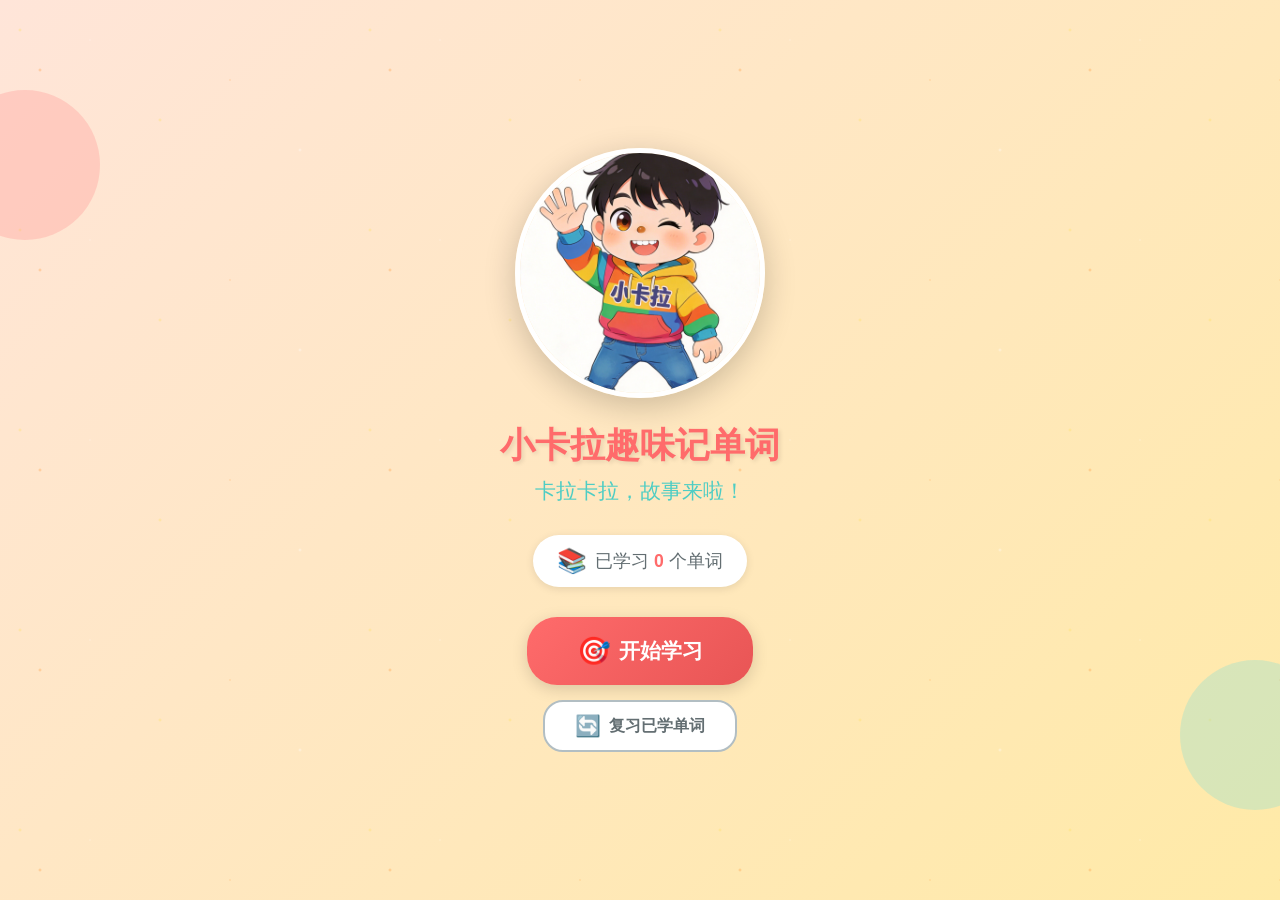
<file: app/index.html>
<!DOCTYPE html>
<html lang="zh-CN">
<head>
    <meta charset="UTF-8">
    <meta name="viewport" content="width=device-width, initial-scale=1.0, maximum-scale=1.0, user-scalable=no">
    <title>小卡拉趣味记单词</title>
    <link rel="stylesheet" href="styles.css">
</head>
<body>
    <div id="app">
        <!-- 首页 -->
        <div id="home-page" class="page active">
            <div class="home-content">
                <div class="character-container">
                    <img src="../角色设计/小卡拉_开心打招呼.jpg" alt="小卡拉" class="character-img pulse" id="home-character">
                </div>
                <h1 class="app-title">小卡拉趣味记单词</h1>
                <p class="app-slogan">卡拉卡拉，故事来啦！</p>
                <div class="progress-info">
                    <span class="progress-icon">📚</span>
                    <span class="progress-text">已学习 <span id="learned-count">0</span> 个单词</span>
                </div>
                <button class="btn btn-primary btn-large" id="start-btn">
                    <span class="btn-icon">🎯</span>
                    开始学习
                </button>
                <button class="btn btn-secondary btn-small" id="review-btn">
                    <span class="btn-icon">🔄</span>
                    复习已学单词
                </button>
            </div>
            <div class="decoration decoration-left"></div>
            <div class="decoration decoration-right"></div>
        </div>

        <!-- 单词学习页 -->
        <div id="learn-page" class="page">
            <div class="learn-header">
                <button class="btn btn-back" id="back-btn">
                    <span>🏠</span> 返回
                </button>
                <div class="progress-bar">
                    <div class="progress-fill" id="progress-fill"></div>
                </div>
                <span class="progress-label" id="progress-label">1/10</span>
            </div>
            
            <div class="learn-content">
                <div class="character-container learn-character">
                    <img src="../角色设计/小卡拉_认真思考.jpg" alt="小卡拉" class="character-img" id="learn-character">
                </div>
                
                <div class="word-card">
                    <div class="word-english" id="word-english">apple</div>
                    <div class="word-chinese" id="word-chinese">苹果</div>
                </div>
                
                <div class="story-box">
                    <div class="story-header">
                        <span class="story-icon">📖</span>
                        <span class="story-title">卡拉的故事</span>
                    </div>
                    <div class="story-content" id="story-content">
                        小卡拉今天在果园里看到一颗红红的苹果树...
                    </div>
                </div>
                
                <div class="action-buttons">
                    <button class="btn btn-audio" id="play-sound-btn">
                        <span class="btn-icon">🔊</span>
                        听发音
                    </button>
                    <button class="btn btn-record" id="record-btn">
                        <span class="btn-icon" id="record-icon">🎤</span>
                        <span id="record-text">跟读录音</span>
                    </button>
                </div>
                
                <div class="feedback-area" id="feedback-area">
                    <!-- 反馈信息会显示在这里 -->
                </div>
            </div>
        </div>

        <!-- 复习页 -->
        <div id="review-page" class="page">
            <div class="learn-header">
                <button class="btn btn-back" id="review-back-btn">
                    <span>🏠</span> 返回
                </button>
                <div class="progress-bar">
                    <div class="progress-fill" id="review-progress-fill"></div>
                </div>
                <span class="progress-label" id="review-progress-label">1/5</span>
            </div>
            
            <div class="learn-content">
                <div class="character-container learn-character">
                    <img src="../角色设计/小卡拉_调皮鬼脸.jpg" alt="小卡拉" class="character-img" id="review-character">
                </div>
                
                <div class="word-card review-card">
                    <div class="word-english" id="review-word-english">apple</div>
                    <div class="word-chinese" id="review-word-chinese">苹果</div>
                </div>
                
                <div class="action-buttons">
                    <button class="btn btn-audio" id="review-play-btn">
                        <span class="btn-icon">🔊</span>
                        听发音
                    </button>
                    <button class="btn btn-record" id="review-record-btn">
                        <span class="btn-icon" id="review-record-icon">🎤</span>
                        <span id="review-record-text">跟读录音</span>
                    </button>
                </div>
                
                <div class="feedback-area" id="review-feedback-area">
                    <!-- 反馈信息会显示在这里 -->
                </div>
            </div>
        </div>

        <!-- 完成页 -->
        <div id="complete-page" class="page">
            <div class="complete-content">
                <div class="character-container">
                    <img src="../角色设计/小卡拉_得意欢呼.jpg" alt="小卡拉" class="character-img bounce" id="complete-character">
                </div>
                <h1 class="complete-title">太棒啦！🎉</h1>
                <p class="complete-message" id="complete-message">你已经完成了本次学习！</p>
                <div class="complete-stats">
                    <div class="stat-item">
                        <span class="stat-icon">✅</span>
                        <span class="stat-value" id="stat-correct">0</span>
                        <span class="stat-label">答对</span>
                    </div>
                    <div class="stat-item">
                        <span class="stat-icon">📚</span>
                        <span class="stat-value" id="stat-learned">0</span>
                        <span class="stat-label">已学单词</span>
                    </div>
                </div>
                <button class="btn btn-primary btn-large" id="continue-btn">
                    <span class="btn-icon">🚀</span>
                    继续学习
                </button>
                <button class="btn btn-secondary btn-small" id="home-btn">
                    <span class="btn-icon">🏠</span>
                    返回首页
                </button>
            </div>
        </div>

        <!-- 加载动画 -->
        <div class="loading-overlay" id="loading-overlay">
            <div class="loading-spinner"></div>
            <p class="loading-text">小卡拉在准备...</p>
        </div>

        <!-- Toast提示 -->
        <div class="toast" id="toast">
            <span class="toast-icon">✓</span>
            <span class="toast-message"></span>
        </div>
    </div>

    <script src="app.js"></script>
</body>
</html>
</file>
<file: app/styles.css>
/* ========================================
   小卡拉趣味记单词 - 样式文件
   适合7-8岁儿童的明亮可爱风格
   ======================================== */

/* 基础重置 */
* {
    margin: 0;
    padding: 0;
    box-sizing: border-box;
}

:root {
    /* 主色调 */
    --primary: #FF6B6B;
    --primary-light: #FF8E8E;
    --primary-dark: #E85555;
    
    /* 辅助色 */
    --secondary: #4ECDC4;
    --secondary-light: #7EDDD6;
    --secondary-dark: #3DB8B0;
    
    /* 背景色 */
    --bg-main: #FFF9E6;
    --bg-card: #FFFFFF;
    --bg-gradient-start: #FFE5D9;
    --bg-gradient-end: #FFEAA7;
    
    /* 文字色 */
    --text-primary: #2D3436;
    --text-secondary: #636E72;
    --text-light: #B2BEC3;
    
    /* 状态色 */
    --success: #00B894;
    --success-light: #55EFC4;
    --error: #D63031;
    --error-light: #FF7675;
    --warning: #FDCB6E;
    
    /* 阴影 */
    --shadow-sm: 0 2px 8px rgba(0, 0, 0, 0.1);
    --shadow-md: 0 4px 16px rgba(0, 0, 0, 0.15);
    --shadow-lg: 0 8px 32px rgba(0, 0, 0, 0.2);
    --shadow-glow: 0 0 20px rgba(255, 107, 107, 0.5);
    
    /* 圆角 */
    --radius-sm: 12px;
    --radius-md: 20px;
    --radius-lg: 30px;
    --radius-full: 50%;
    
    /* 动画 */
    --transition-fast: 0.2s ease;
    --transition-normal: 0.3s ease;
    --transition-slow: 0.5s ease;
}

body {
    font-family: 'PingFang SC', 'Helvetica Neue', Arial, sans-serif;
    background: linear-gradient(135deg, var(--bg-gradient-start) 0%, var(--bg-gradient-end) 100%);
    min-height: 100vh;
    color: var(--text-primary);
    overflow-x: hidden;
}

#app {
    max-width: 100%;
    min-height: 100vh;
    position: relative;
}

/* ========================================
   页面容器
   ======================================== */
.page {
    display: none;
    min-height: 100vh;
    padding: 20px;
    position: relative;
}

.page.active {
    display: flex;
    flex-direction: column;
    animation: fadeIn 0.5s ease;
}

@keyframes fadeIn {
    from {
        opacity: 0;
        transform: translateY(20px);
    }
    to {
        opacity: 1;
        transform: translateY(0);
    }
}

/* ========================================
   首页样式
   ======================================== */
.home-content {
    flex: 1;
    display: flex;
    flex-direction: column;
    align-items: center;
    justify-content: center;
    padding: 30px 20px;
    text-align: center;
}

.character-container {
    margin-bottom: 20px;
}

.character-img {
    width: 200px;
    height: 200px;
    border-radius: var(--radius-full);
    object-fit: cover;
    box-shadow: var(--shadow-lg);
    border: 5px solid var(--bg-card);
    transition: transform var(--transition-normal);
}

.character-img:hover {
    transform: scale(1.05);
}

/* 脉冲动画 - 首页角色 */
.pulse {
    animation: pulse 2s ease-in-out infinite;
}

@keyframes pulse {
    0%, 100% {
        transform: scale(1);
        box-shadow: var(--shadow-lg);
    }
    50% {
        transform: scale(1.05);
        box-shadow: var(--shadow-glow);
    }
}

/* 弹跳动画 - 完成页角色 */
.bounce {
    animation: bounce 1s ease infinite;
}

@keyframes bounce {
    0%, 100% {
        transform: translateY(0);
    }
    50% {
        transform: translateY(-15px);
    }
}

.app-title {
    font-size: 2.2rem;
    font-weight: 700;
    color: var(--primary);
    margin-bottom: 10px;
    text-shadow: 2px 2px 4px rgba(0, 0, 0, 0.1);
    line-height: 1.3;
}

.app-slogan {
    font-size: 1.3rem;
    color: var(--secondary);
    margin-bottom: 30px;
    font-weight: 500;
    animation: wiggle 2s ease-in-out infinite;
}

@keyframes wiggle {
    0%, 100% {
        transform: rotate(-2deg);
    }
    50% {
        transform: rotate(2deg);
    }
}

.progress-info {
    display: flex;
    align-items: center;
    gap: 8px;
    background: var(--bg-card);
    padding: 12px 24px;
    border-radius: var(--radius-lg);
    box-shadow: var(--shadow-sm);
    margin-bottom: 30px;
    font-size: 1.1rem;
}

.progress-icon {
    font-size: 1.5rem;
}

.progress-text {
    color: var(--text-secondary);
}

#learned-count {
    color: var(--primary);
    font-weight: 700;
}

/* ========================================
   按钮样式
   ======================================== */
.btn {
    border: none;
    border-radius: var(--radius-md);
    cursor: pointer;
    font-weight: 600;
    transition: all var(--transition-normal);
    display: flex;
    align-items: center;
    justify-content: center;
    gap: 8px;
    font-family: inherit;
}

.btn:active {
    transform: scale(0.95);
}

.btn:disabled {
    opacity: 0.6;
    cursor: not-allowed;
}

.btn-icon {
    font-size: 1.3em;
}

/* 主要按钮 */
.btn-primary {
    background: linear-gradient(135deg, var(--primary) 0%, var(--primary-dark) 100%);
    color: white;
    box-shadow: var(--shadow-md);
}

.btn-primary:hover:not(:disabled) {
    background: linear-gradient(135deg, var(--primary-light) 0%, var(--primary) 100%);
    transform: translateY(-2px);
    box-shadow: var(--shadow-lg);
}

.btn-large {
    padding: 18px 50px;
    font-size: 1.3rem;
    border-radius: var(--radius-lg);
}

.btn-small {
    padding: 12px 30px;
    font-size: 1rem;
    background: var(--bg-card);
    color: var(--text-secondary);
    border: 2px solid var(--text-light);
    margin-top: 15px;
}

.btn-small:hover:not(:disabled) {
    border-color: var(--secondary);
    color: var(--secondary);
}

/* 辅助按钮 */
.btn-secondary {
    background: var(--bg-card);
    color: var(--text-secondary);
    border: 2px solid var(--text-light);
}

.btn-secondary:hover:not(:disabled) {
    border-color: var(--secondary);
    color: var(--secondary);
}

/* 返回按钮 */
.btn-back {
    background: var(--bg-card);
    color: var(--text-secondary);
    padding: 10px 20px;
    font-size: 0.95rem;
    box-shadow: var(--shadow-sm);
}

.btn-back:hover {
    color: var(--primary);
}

/* 音频按钮 */
.btn-audio {
    background: linear-gradient(135deg, var(--secondary) 0%, var(--secondary-dark) 100%);
    color: white;
    padding: 16px 30px;
    font-size: 1.1rem;
    box-shadow: var(--shadow-md);
}

.btn-audio:hover:not(:disabled) {
    background: linear-gradient(135deg, var(--secondary-light) 0%, var(--secondary) 100%);
    transform: translateY(-2px);
}

.btn-audio.playing {
    animation: audioPulse 0.5s ease infinite;
}

@keyframes audioPulse {
    0%, 100% {
        transform: scale(1);
    }
    50% {
        transform: scale(1.05);
    }
}

/* 录音按钮 */
.btn-record {
    background: linear-gradient(135deg, var(--primary) 0%, var(--primary-dark) 100%);
    color: white;
    padding: 16px 30px;
    font-size: 1.1rem;
    box-shadow: var(--shadow-md);
}

.btn-record:hover:not(:disabled) {
    background: linear-gradient(135deg, var(--primary-light) 0%, var(--primary) 100%);
}

.btn-record.recording {
    background: linear-gradient(135deg, var(--error) 0%, var(--error-light) 100%);
    animation: recordPulse 1s ease infinite;
}

@keyframes recordPulse {
    0%, 100% {
        transform: scale(1);
        box-shadow: 0 0 0 0 rgba(214, 48, 49, 0.5);
    }
    50% {
        transform: scale(1.05);
        box-shadow: 0 0 0 15px rgba(214, 48, 49, 0);
    }
}

/* ========================================
   学习页面样式
   ======================================== */
.learn-header {
    display: flex;
    align-items: center;
    gap: 15px;
    margin-bottom: 20px;
    padding: 10px 0;
}

.progress-bar {
    flex: 1;
    height: 12px;
    background: var(--bg-card);
    border-radius: var(--radius-lg);
    overflow: hidden;
    box-shadow: inset 0 2px 4px rgba(0, 0, 0, 0.1);
}

.progress-fill {
    height: 100%;
    background: linear-gradient(90deg, var(--secondary) 0%, var(--success) 100%);
    border-radius: var(--radius-lg);
    transition: width var(--transition-normal);
    width: 0%;
}

.progress-label {
    font-size: 1rem;
    font-weight: 600;
    color: var(--text-secondary);
    min-width: 50px;
    text-align: right;
}

.learn-content {
    flex: 1;
    display: flex;
    flex-direction: column;
    align-items: center;
    padding: 10px 0;
}

.learn-character .character-img {
    width: 120px;
    height: 120px;
}

/* 单词卡片 */
.word-card {
    background: var(--bg-card);
    padding: 25px 50px;
    border-radius: var(--radius-lg);
    box-shadow: var(--shadow-md);
    text-align: center;
    margin: 15px 0;
    min-width: 280px;
}

.word-english {
    font-size: 2.8rem;
    font-weight: 700;
    color: var(--primary);
    margin-bottom: 8px;
    letter-spacing: 2px;
}

.word-chinese {
    font-size: 1.5rem;
    color: var(--text-secondary);
}

/* 故事框 */
.story-box {
    background: linear-gradient(135deg, #FFF9E6 0%, #FFF5DB 100%);
    border: 3px solid var(--warning);
    border-radius: var(--radius-md);
    padding: 20px;
    margin: 15px 0;
    width: 100%;
    max-width: 400px;
}

.story-header {
    display: flex;
    align-items: center;
    gap: 8px;
    margin-bottom: 12px;
}

.story-icon {
    font-size: 1.5rem;
}

.story-title {
    font-size: 1.1rem;
    font-weight: 600;
    color: var(--primary);
}

.story-content {
    font-size: 1.1rem;
    line-height: 1.8;
    color: var(--text-primary);
    text-align: left;
}

/* 操作按钮组 */
.action-buttons {
    display: flex;
    gap: 20px;
    margin: 20px 0;
    flex-wrap: wrap;
    justify-content: center;
}

/* 反馈区域 */
.feedback-area {
    min-height: 80px;
    display: flex;
    align-items: center;
    justify-content: center;
    width: 100%;
    max-width: 400px;
}

.feedback-item {
    display: flex;
    align-items: center;
    gap: 12px;
    padding: 15px 25px;
    border-radius: var(--radius-md);
    font-size: 1.2rem;
    font-weight: 600;
    animation: feedbackPop 0.5s ease;
}

@keyframes feedbackPop {
    0% {
        transform: scale(0);
        opacity: 0;
    }
    50% {
        transform: scale(1.1);
    }
    100% {
        transform: scale(1);
        opacity: 1;
    }
}

.feedback-success {
    background: linear-gradient(135deg, var(--success-light) 0%, var(--success) 100%);
    color: white;
    box-shadow: var(--shadow-md);
}

.feedback-error {
    background: linear-gradient(135deg, var(--error-light) 0%, var(--error) 100%);
    color: white;
    box-shadow: var(--shadow-md);
}

.feedback-icon {
    font-size: 1.5rem;
}

/* ========================================
   完成页面样式
   ======================================== */
.complete-content {
    flex: 1;
    display: flex;
    flex-direction: column;
    align-items: center;
    justify-content: center;
    text-align: center;
    padding: 30px 20px;
}

.complete-title {
    font-size: 2.5rem;
    color: var(--primary);
    margin-bottom: 15px;
    text-shadow: 2px 2px 4px rgba(0, 0, 0, 0.1);
}

.complete-message {
    font-size: 1.3rem;
    color: var(--text-secondary);
    margin-bottom: 30px;
}

.complete-stats {
    display: flex;
    gap: 40px;
    margin-bottom: 40px;
}

.stat-item {
    display: flex;
    flex-direction: column;
    align-items: center;
    background: var(--bg-card);
    padding: 20px 30px;
    border-radius: var(--radius-md);
    box-shadow: var(--shadow-md);
}

.stat-icon {
    font-size: 2rem;
    margin-bottom: 8px;
}

.stat-value {
    font-size: 2rem;
    font-weight: 700;
    color: var(--primary);
}

.stat-label {
    font-size: 1rem;
    color: var(--text-secondary);
    margin-top: 5px;
}

/* ========================================
   装饰元素
   ======================================== */
.decoration {
    position: fixed;
    width: 150px;
    height: 150px;
    border-radius: var(--radius-full);
    opacity: 0.3;
    z-index: -1;
}

.decoration-left {
    top: 10%;
    left: -50px;
    background: var(--primary-light);
}

.decoration-right {
    bottom: 10%;
    right: -50px;
    background: var(--secondary-light);
}

/* ========================================
   加载动画
   ======================================== */
.loading-overlay {
    position: fixed;
    top: 0;
    left: 0;
    right: 0;
    bottom: 0;
    background: rgba(255, 249, 230, 0.95);
    display: none;
    flex-direction: column;
    align-items: center;
    justify-content: center;
    z-index: 1000;
}

.loading-overlay.active {
    display: flex;
}

.loading-spinner {
    width: 60px;
    height: 60px;
    border: 5px solid var(--bg-card);
    border-top-color: var(--primary);
    border-radius: var(--radius-full);
    animation: spin 1s linear infinite;
}

@keyframes spin {
    to {
        transform: rotate(360deg);
    }
}

.loading-text {
    margin-top: 20px;
    font-size: 1.2rem;
    color: var(--text-secondary);
    animation: pulse 1.5s ease infinite;
}

/* ========================================
   Toast提示
   ======================================== */
.toast {
    position: fixed;
    bottom: 30px;
    left: 50%;
    transform: translateX(-50%) translateY(100px);
    background: var(--text-primary);
    color: white;
    padding: 15px 30px;
    border-radius: var(--radius-md);
    display: flex;
    align-items: center;
    gap: 10px;
    font-size: 1rem;
    font-weight: 500;
    box-shadow: var(--shadow-lg);
    opacity: 0;
    transition: all var(--transition-normal);
    z-index: 1001;
}

.toast.show {
    transform: translateX(-50%) translateY(0);
    opacity: 1;
}

.toast-icon {
    font-size: 1.2rem;
}

.toast.success .toast-icon {
    color: var(--success-light);
}

.toast.error .toast-icon {
    color: var(--error-light);
}

/* ========================================
   复习卡片样式
   ======================================== */
.review-card {
    min-width: 320px;
}

/* ========================================
   响应式设计
   ======================================== */
@media (max-width: 480px) {
    .app-title {
        font-size: 1.8rem;
    }
    
    .app-slogan {
        font-size: 1.1rem;
    }
    
    .character-img {
        width: 160px;
        height: 160px;
    }
    
    .word-english {
        font-size: 2.2rem;
    }
    
    .word-chinese {
        font-size: 1.3rem;
    }
    
    .word-card {
        padding: 20px 30px;
        min-width: auto;
        width: 100%;
    }
    
    .btn-large {
        padding: 15px 40px;
        font-size: 1.1rem;
    }
    
    .action-buttons {
        flex-direction: column;
        width: 100%;
    }
    
    .btn-audio,
    .btn-record {
        width: 100%;
    }
    
    .complete-stats {
        flex-direction: column;
        gap: 20px;
    }
    
    .decoration {
        display: none;
    }
}

@media (min-width: 768px) {
    .character-img {
        width: 250px;
        height: 250px;
    }
    
    .learn-character .character-img {
        width: 150px;
        height: 150px;
    }
}

/* ========================================
   特殊效果
   ======================================== */

/* 星星背景 */
body::before {
    content: '';
    position: fixed;
    top: 0;
    left: 0;
    right: 0;
    bottom: 0;
    background-image: 
        radial-gradient(2px 2px at 20px 30px, #FFE066, transparent),
        radial-gradient(2px 2px at 40px 70px, #FF9F43, transparent),
        radial-gradient(1px 1px at 90px 40px, #FFF, transparent),
        radial-gradient(2px 2px at 160px 120px, #FFE066, transparent),
        radial-gradient(1px 1px at 230px 80px, #FF9F43, transparent),
        radial-gradient(2px 2px at 300px 150px, #FFF, transparent);
    background-size: 350px 200px;
    animation: twinkle 4s linear infinite;
    pointer-events: none;
    z-index: -1;
    opacity: 0.5;
}

@keyframes twinkle {
    0%, 100% {
        opacity: 0.5;
    }
    50% {
        opacity: 0.8;
    }
}

/* 触摸反馈 */
.btn {
    -webkit-tap-highlight-color: transparent;
    touch-action: manipulation;
}

/* 禁用文本选择 */
.no-select {
    user-select: none;
    -webkit-user-select: none;
}
</file>
